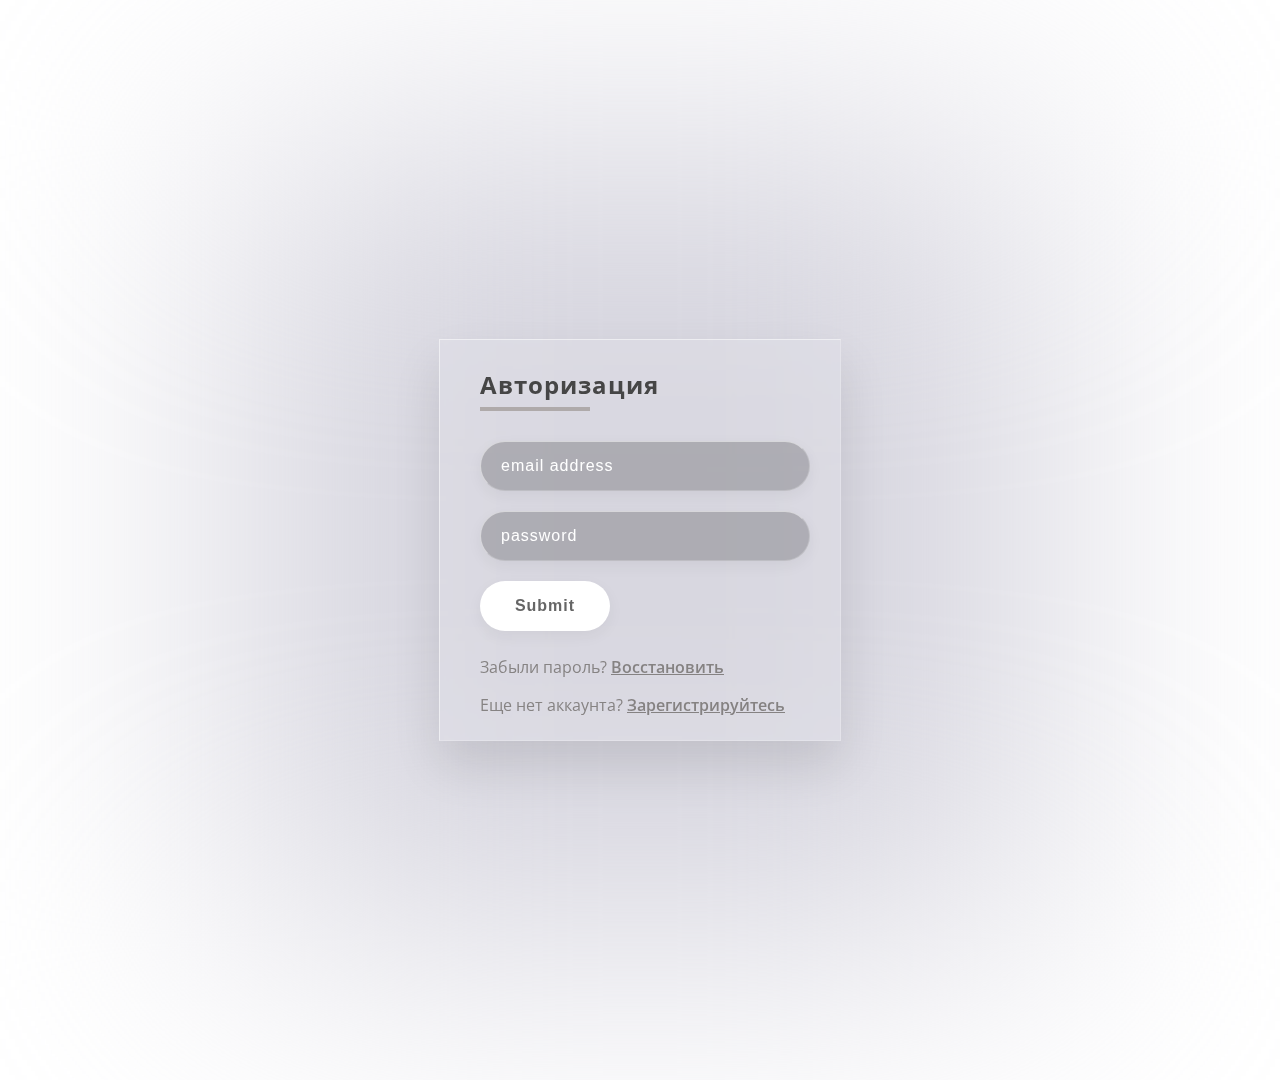
<file: login.html>
<!DOCTYPE html>
<html lang="en">

<head>
	<meta charset="UTF-8"> <!-- кодировка -->
	<meta name="viewport" content="width=device-width, initial-scale=1.0"> <!-- видимая область -->
	<title>Login</title>
	<link rel="icon" href="favicon.ico" sizes="any">
	<link rel="stylesheet" href="css/login.css">
	<link rel="preconnect" href="https://fonts.googleapis.com">
	<link rel="preconnect" href="https://fonts.gstatic.com" crossorigin>
	<link href="https://fonts.googleapis.com/css2?family=Open+Sans:wght@300&display=swap" rel="stylesheet">
</head>

<body class="login">
	<section class="Glassmorphism">
		<div class="color"></div>
		<div class="box">
			<div class="glassmorphism-container">
				<div class="form">
					<h2>Авторизация</h2>
					<form>
						<div class="inputBox">	
							<input type="email" placeholder="email address">
						</div>
						<div class="inputBox">
							<input type="password" placeholder="password">
						</div>
						<div class="inputBox">
							<input type="submit" placeholder="Login">
						</div>
						<p class="forget">Забыли пароль? <a href="#">Восстановить</a></p>
						<p class="forget">Еще нет аккаунта? <a href="regist.html">Зарегистрируйтесь</a></p>
					</form>
				</div>
			</div>
		</div>
	</section>
</body>
</file>
<file: css/login.css>
body{
	box-sizing: border-box;
	font-family: 'Open Sans', sans-serif;
	margin: 0;
	padding: 0;
	top: 0;
	bottom: 0;
}

.Glassmorphism {
	overflow: hidden;
	display: flex;
	justify-content: center;
	align-items: center;
	min-height: 120vh;
	/*background: linear-gradient(to bottom, #f1f4f9, #dff1ff);*/
}

.Glassmorphism .color {
	position: absolute;
	filter: blur(150px);
}

.Glassmorphism .color:nth-child(1) {
	width: 800px;
	height: 800px;
	background: #d4d3dd;
}

.Glassmorphism .color:nth-child(2) {
	bottom: -150px;
	left: 100px;
	width: 500px;
	height: 500px;
	background: #ff8787;
}

.Glassmorphism .color:nth-child(3) {
	bottom: 50px;
	right: 100px;
	width: 300px;
	height: 300px;
	background: #ff0000;
}

.box {
	position: relative;
}

.box .square {
	position: absolute;
	backdrop-filter: blur(5px);
	box-shadow: 0 25px 45px rgba(0, 0, 0, .1);
	border: 1px solid rgba(255, 255, 255, 0.5);
	border-right: 1px solid rgba(255, 255, 255, 0.2);
	border-bottom: 1px solid rgba(255, 255, 255, 0.2);
	background: rgba(255, 255, 255, 0.1);
	border-radius: 10px;
	animation: animate 10s linear infinite;
	animation-delay: calc(-1s * var(--i));
}

@keyframes animate {
	0%, 100% {
		transform: translateY(-40px);
	}

	50% {
		transform: translateY(40px);
	}
}

.box .square:nth-child(1) {
	top: -50px;
	right: -60px;
	width: 100px;
	height: 100px;
}

.box .square:nth-child(2) {
	top: 150px;
	left: -100px;
	width: 120px;
	height: 120px;
	z-index: 2;
}

.box .square:nth-child(3) {
	bottom: 150px;
	right: -60px;
	width: 80px;
	height: 80px;
	z-index: 2;
}

.box .square:nth-child(4) {
	bottom: -80px;
	left: 100px;
	width: 50px;
	height: 50px;
}

.box .square:nth-child(5) {
	top: -80px;
	left: 140px;
	width: 60px;
	height: 60px;
}
.glassmorphism-container {
	position: relative;
	width: 400px;
	max-height: 400px;
	background: rgba(255,255,255,0.1);
	display: flex;
	justify-content: center;
	align-items: center;
	backdrop-filter: blur(5px);
	box-shadow: 0 25px 45px rgba(0, 0, 0, .1);
	border: 1px solid rgba(255, 255, 255, 0.5);
	border-right: 1px solid rgba(255, 255, 255, 0.2);
	border-bottom: 1px solid rgba(255, 255, 255, 0.2);
}

.form {
	position: relative;
	width: 100%;
	height: 100%;
	padding: 40px;
}

.form h2 {
	position: relative;
	color: #464646;
	font-size: 24px;	
	letter-spacing: 1px;
	margin-bottom: 40px;
}

.form h2::before {
	content: "";
	position: absolute;
	left: 0;
	bottom: -10px;
	width: 110px;
	height: 4px;
	background: #afaaaa;
}

.form .inputBox {
	width: 100%;
	margin-top: 20px;
}

.form .inputBox input {
	width: 90%;
	background: rgba(0,0,0,0.2);
	border: none;
	outline: none;
	padding: 15px 20px;
	border-radius: 35px;
	border: 1px solid rgba(255, 255, 255, 0.5);
	border-right: 1px solid rgba(255, 255, 255, 0.2);
	border-bottom: 1px solid rgba(255, 255, 255, 0.2);
	font-size: 16px;
	letter-spacing: 1px;
	color: #fff;
	box-shadow: 0 5px 15px rgba(0, 0, 0, 0.05);
}

.form .inputBox input::placeholder {
	color: #fff;
}

.form .inputBox input[type="submit"] {
	background: #fff;
	color: #666;
	max-width: 130px;
	cursor: pointer;
	margin-bottom: 20px;
	font-weight: 600;
}

.forget {
	margin-top: 5px;
	color: #868383;
}

.forget a {
	color: #858282;
	font-weight: 600;
}
</file>
